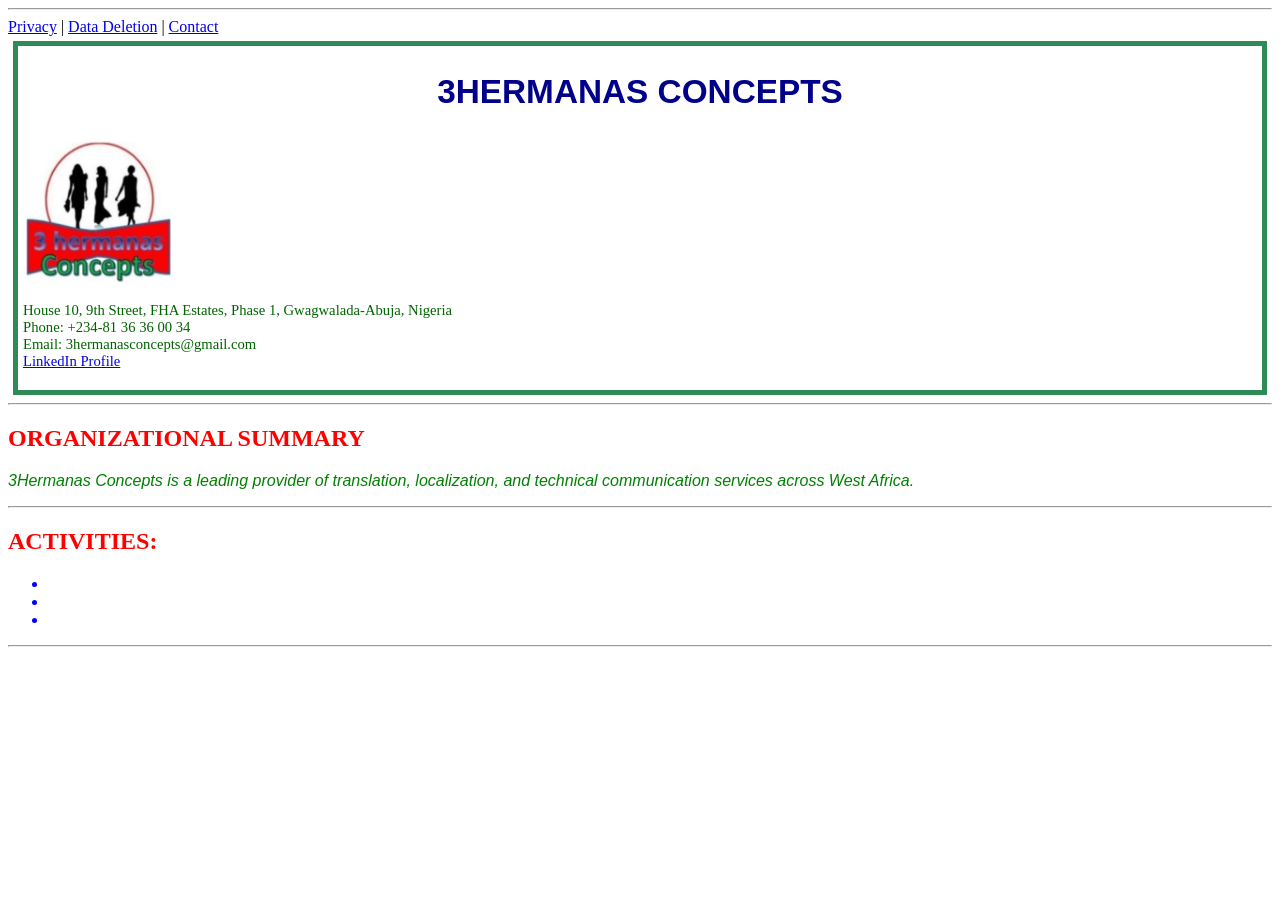
<file: index.html>
<!DOCTYPE html>
<html lang="en" class="main">
<head>
    <meta charset="UTF-8">
    <meta name="viewport" content="width=device-width, initial-scale=1.0">
    <title>3 Hermanas Concepts</title>
    <link
        rel="stylesheet"
        href="./style.css"
    />
</head>

<hr />

<a href="./public/privacy_policy.html">Privacy</a> |
<a href="./public/delete-account.html">Data Deletion</a> |
<a href="./public/contact.html">Contact</a>

<body>

    <div id="title-notes" class="top">

    <h1 class="title" id="heading-text">3HERMANAS CONCEPTS</h1>
    <img src="./assets/images/3HC - Logo.jpg" alt="3Hermanas Concepts" width="150" height="150" />
    <p id="contact-info">
        House 10, 9th Street, FHA Estates, Phase 1, Gwagwalada-Abuja, Nigeria<br />
        Phone: +234-81 36 36 00 34<br />
        Email: 3hermanasconcepts@gmail.com<br />
        <a href="https://www.linkedin.com/company/3hermanas-concepts" target="_blank">LinkedIn Profile</a>
    </p>

    </div>

    <hr />

    <div>

    <h2>ORGANIZATIONAL SUMMARY</h2>
    <p class="org_summary">
        3Hermanas Concepts is a leading provider of translation, localization, and technical communication services across West Africa.
    </p>

    </div>

    <hr />

    <div>

    <h2>ACTIVITIES:</h2>
    <ul class="activities-section    ">
        <li>
                        
        </li>

        <li>
            
        </li>

        <li>

        </li>
    </ul>

    </div>

    <hr />

 
</body>

</html>
</file>
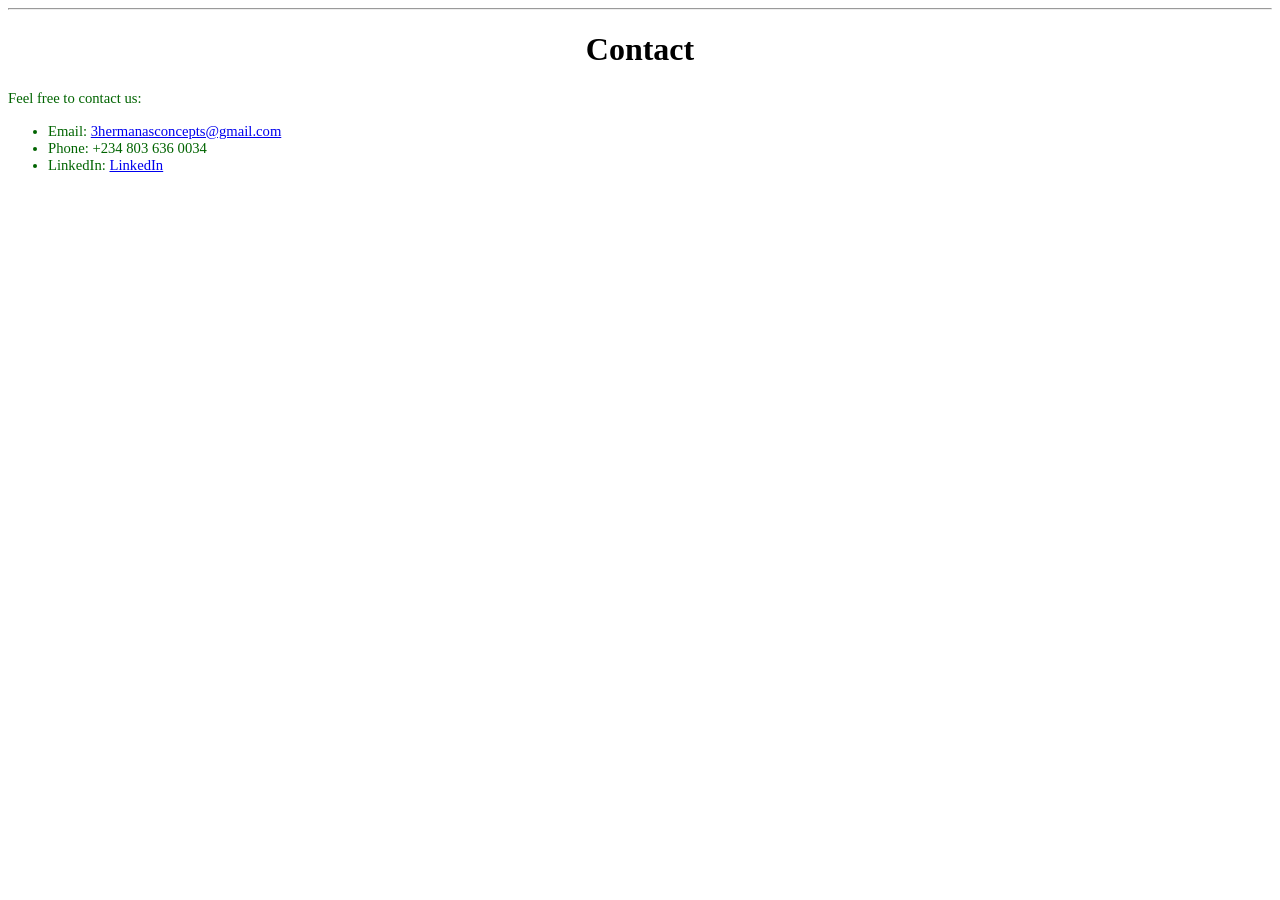
<file: public/contact.html>
<!DOCTYPE html>
<html lang="en" id="parts">
<head>
    <meta charset="UTF-8">
    <meta name="viewport" content="width=device-width, initial-scale=1.0">
    <title>Contact</title>
    <link
        rel="stylesheet"
        href="../style.css"
    />
</head>

<hr />

<body>
    <h1 id="heading-text">Contact</h1>

    <p id="contact-info">Feel free to contact us:</p>
    <p>
    <ul id="contact-info">
        <li>Email: <a href="mailto:3hermanasconcepts@gmail.com">3hermanasconcepts@gmail.com</a></li>
        <li>Phone: +234 803 636 0034</li>
        <li>LinkedIn: <a href="https://www.linkedin.com/company/3hermanas-concepts" target="_blank">LinkedIn</a></li>
    </p>
</body>

</html>
</file>
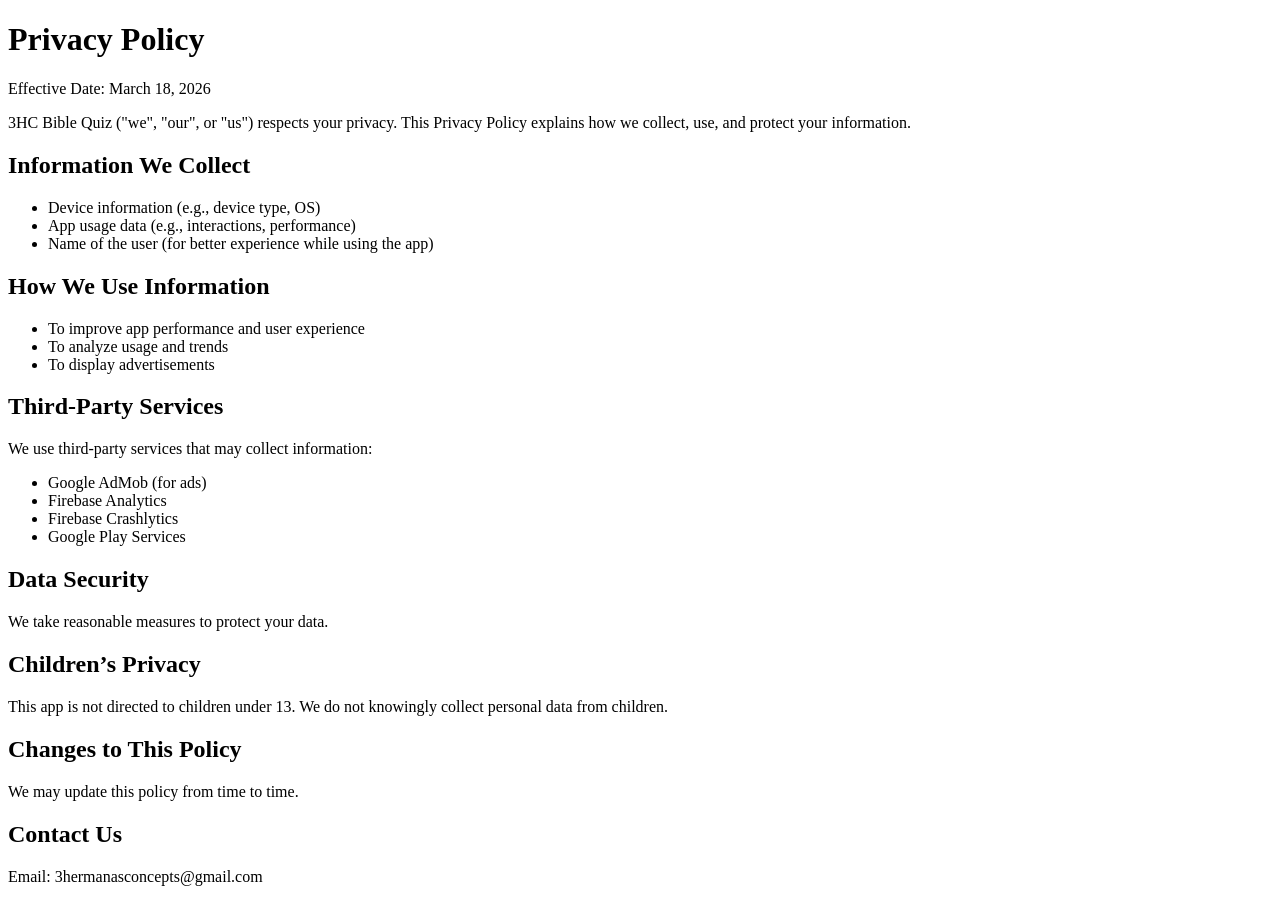
<file: public/privacy_policy.html>
<!DOCTYPE html>
<html>
<head>
  <meta charset="UTF-8">
  <meta name="viewport" content="width=device-width, initial-scale=1.0">
  <title>Privacy Policy - 3HC Bible Quiz</title>
</head>
<body>
  <h1 id="heading-text">Privacy Policy</h1>
  <p>Effective Date: March 18, 2026</p>

  <p>3HC Bible Quiz ("we", "our", or "us") respects your privacy. This Privacy Policy explains how we collect, use, and protect your information.</p>

  <h2>Information We Collect</h2>
  <ul>
    <li>Device information (e.g., device type, OS)</li>
    <li>App usage data (e.g., interactions, performance)</li>
    <li>Name of the user (for better experience while using the app)</li>
  </ul>

  <h2>How We Use Information</h2>
  <ul>
    <li>To improve app performance and user experience</li>
    <li>To analyze usage and trends</li>
    <li>To display advertisements</li>
  </ul>

  <h2>Third-Party Services</h2>
  <p>We use third-party services that may collect information:</p>
  <ul>
    <li>Google AdMob (for ads)</li>
    <li>Firebase Analytics</li>
    <li>Firebase Crashlytics</li>
    <li>Google Play Services</li>
  </ul>

  <h2>Data Security</h2>
  <p>We take reasonable measures to protect your data.</p>

  <h2>Children’s Privacy</h2>
  <p>This app is not directed to children under 13. We do not knowingly collect personal data from children.</p>

  <h2>Changes to This Policy</h2>
  <p>We may update this policy from time to time.</p>

  <h2>Contact Us</h2>
  <p>Email: 3hermanasconcepts@gmail.com</p>
</body>
</html>
</file>
<file: style.css>
#title-notes {
    border: 5px solid seagreen;
    margin: 5px;
    padding: 5px;
}

h2 {
    color: red;
}


.org_summary {
    font-weight: normal;
    color: green;
    font-style: italic;
    font-family: 'Segoe UI', Tahoma, sans-serif;
}

.activities-section {
    font-weight: normal;
    color: blue;
    font-style: italic;
    font-family: Cambria, sans-serif;
}


.title {
    font-weight: bold;
    color: darkblue;
    font-style: normal;
    font-family: 'Segoe UI', Tahoma, sans-serif;
    font-size: 25pt;
}

#contact-info {
    font-weight: normal;
    color: darkgreen;
    font-style: normal;
    font-family: 'Book Antiqua', serif;
    font-size: 11pt;
}

#heading-text {
    text-align: center;
}
</file>
